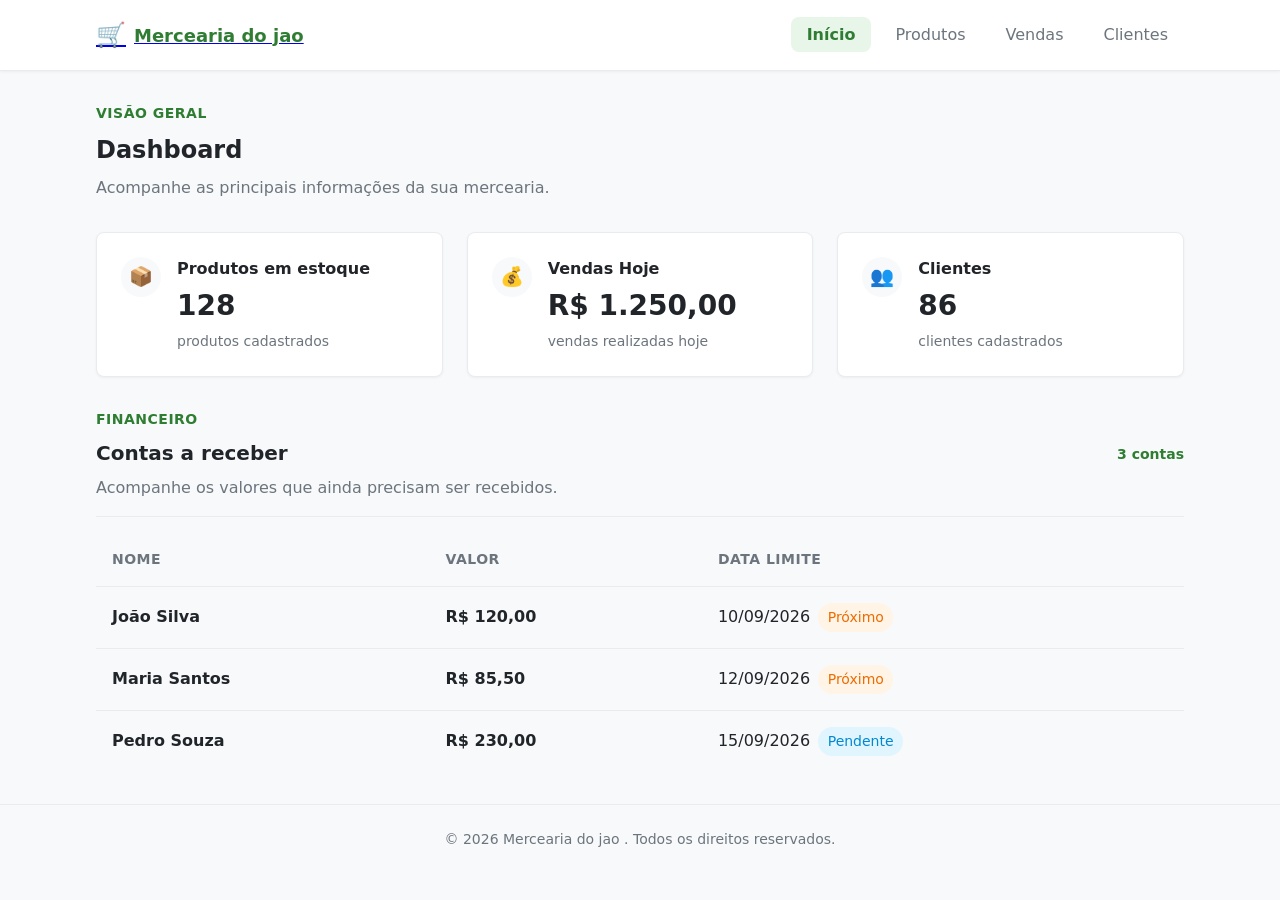
<file: frontend/index.html>
<!-- serve para chamar o html  -->
<!DOCTYPE html>

<!-- aqui e onde você coloca a lingua do pais -->
<html lang="pt-BR">

<head>
  <meta charset="UTF-8">
  <meta name="viewport" content="width=device-width, initial-scale=1.0">
  <meta name="description" content="Dashboard de gestão da Mercearia do jao">

  <!-- (title) serve para o titulo  -->
  <title>Mercearia do jao - Início</title>

  <!-- aqui é onde usamos para buscar o css -->
  <link rel="stylesheet" href="css/style.css">
</head>

<!-- o (body) é onde fica todo o conteudo visial do saite.  -->

<body>

  <!-- a (header) serve para classificar algo e separa dos outros, como por exemplo. Ex:essa que estou comentando, serve para a pagina principal. Para ser alterado a logo/brand. -->
  <header class="header">

    <!-- a (div) serve para você colocar alguma cor no css, para nao ter que escreve tudo la, pode so colocar a (div da qual você quer muda a cor.) -->
    <div class="container header-container">

      <!-- a (<a></a>) serve para fazer ligações com outras paginas, relacionada a elas. -->
      <a href="#" class="brand" aria-label="Mercearia do jao- Página inicial">
        <span class="brand-icon" aria-hidden="true">🛒</span>
        <span class="brand-title">Mercearia do jao</span>
      </a>

      <nav class="nav" aria-label="Navegação principal">
        <ul class="nav-list">
          <li>
            <a href="#" class="nav-link active" aria-current="page">
              Início
            </a>
          </li>

          <li>
            <a href="#" class="nav-link">
              Produtos
            </a>
          </li>

          <li>
            <a href="#" class="nav-link">
              Vendas
            </a>
          </li>

          <li>
            <a href="#" class="nav-link">
              Clientes
            </a>
          </li>
        </ul>
      </nav>

    </div>
  </header>


  <main class="main-content">

    <div class="container">

      <section class="dashboard-intro" aria-labelledby="dashboard-title">
        <div>
          <p class="section-label">Visão geral</p>
          <h1 id="dashboard-title">Dashboard</h1>
          <p class="section-description">
            Acompanhe as principais informações da sua mercearia.
          </p>
        </div>
      </section>


      <section class="kpi-grid" aria-label="Indicadores principais">

        <article class="card kpi-card stock-card">
          <div class="kpi-icon" aria-hidden="true">
            📦
          </div>

          <div class="kpi-content">
            <h2>Produtos em estoque</h2>
            <p class="kpi-value">128</p>
            <p class="kpi-description">produtos cadastrados</p>
          </div>
        </article>


        <article class="card kpi-card sales-card">
          <div class="kpi-icon" aria-hidden="true">
            💰
          </div>

          <div class="kpi-content">
            <h2>Vendas Hoje</h2>
            <p class="kpi-value">R$ 1.250,00</p>
            <p class="kpi-description">vendas realizadas hoje</p>
          </div>
        </article>


        <article class="card kpi-card clients-card">
          <div class="kpi-icon" aria-hidden="true">
            👥
          </div>

          <div class="kpi-content">
            <h2>Clientes</h2>
            <p class="kpi-value">86</p>
            <p class="kpi-description">clientes cadastrados</p>
          </div>
        </article>

      </section>


      <section class="section-receivables" aria-labelledby="receivables-title">

        <div class="section-header">
          <div>
            <p class="section-label">Financeiro</p>
            <h2 id="receivables-title" class="section-title">Contas a receber</h2>
            <p class="section-description">
              Acompanhe os valores que ainda precisam ser recebidos.
            </p>
          </div>

          <span class="receivables-count">
            3 contas
          </span>
        </div>


        <div class="table-responsive">

          <table class="data-table">
            <caption class="sr-only">
              Lista de contas a receber
            </caption>

            <thead>
              <tr>
                <th scope="col">Nome</th>
                <th scope="col">Valor</th>
                <th scope="col">Data limite</th>
              </tr>
            </thead>

            <tbody>

              <tr>
                <td data-label="Nome">
                  <span class="customer-name">João Silva</span>
                </td>

                <td data-label="Valor">
                  <strong>R$ 120,00</strong>
                </td>

                <td data-label="Data limite">
                  <span class="due-date due-soon">
                    10/09/2026
                    <span class="status">Próximo</span>
                  </span>
                </td>
              </tr>


              <tr>
                <td data-label="Nome">
                  <span class="customer-name">Maria Santos</span>
                </td>

                <td data-label="Valor">
                  <strong>R$ 85,50</strong>
                </td>

                <td data-label="Data limite">
                  <span class="due-date due-soon">
                    12/09/2026
                    <span class="status">Próximo</span>
                  </span>
                </td>
              </tr>


              <tr>
                <td data-label="Nome">
                  <span class="customer-name">Pedro Souza</span>
                </td>

                <td data-label="Valor">
                  <strong>R$ 230,00</strong>
                </td>

                <td data-label="Data limite">
                  <span class="due-date due-normal">
                    15/09/2026
                    <span class="status">Pendente</span>
                  </span>
                </td>
              </tr>

            </tbody>
          </table>

        </div>

      </section>

    </div>

  </main>


  <footer class="footer">
    <div class="container">
      <p>
        &copy; 2026 Mercearia do jao
        . Todos os direitos reservados.
      </p>
    </div>
  </footer>

</body>

</html>
</file>
<file: frontend/css/style.css>
/* ==========================================================================
   1. VARIÁVEIS CSS (DESIGN TOKENS)
   ========================================================================== */
:root {
  /* Cores Principais */
  --color-primary: #2e7d32;         /* Verde mercearia / saúde financeira */
  --color-primary-hover: #1b5e20;
  --color-primary-light: #e8f5e9;

  /* Cores Neutras */
  --color-bg: #f8f9fa;
  --color-surface: #ffffff;
  --color-text-main: #212529;
  --color-text-muted: #6c757d;
  --color-border: #e9ecef;

  /* Cores de Estado / Contexto */
  --color-danger: #d32f2f;
  --color-danger-bg: #ffebee;
  --color-warning: #ed6c02;
  --color-warning-bg: #fff4e5;
  --color-info: #0288d1;
  --color-info-bg: #e1f5fe;

  /* Tipografia */
  --font-family: 'Inter', system-ui, -apple-system, sans-serif;
  --font-size-sm: 0.875rem;
  --font-size-base: 1rem;
  --font-size-lg: 1.125rem;
  --font-size-xl: 1.25rem;
  --font-size-2xl: 1.75rem;

  /* Espaçamentos */
  --spacing-xs: 0.5rem;
  --spacing-sm: 0.75rem;
  --spacing-md: 1rem;
  --spacing-lg: 1.5rem;
  --spacing-xl: 2rem;

  /* Layout & Efeitos */
  --border-radius: 8px;
  --shadow-sm: 0 1px 3px rgba(0, 0, 0, 0.05);
  --shadow-md: 0 4px 6px -1px rgba(0, 0, 0, 0.08), 0 2px 4px -1px rgba(0, 0, 0, 0.04);
  --shadow-hover: 0 10px 15px -3px rgba(0, 0, 0, 0.08);
  --transition: all 0.2s ease-in-out;
  --max-width: 1120px;
}

/* ==========================================================================
   2. RESET & ESTILOS BASE
   ========================================================================== */
*, *::before, *::after {
  box-sizing: border-box;
  margin: 0;
  padding: 0;
}

body {
  font-family: var(--font-family);
  background-color: var(--color-bg);
  color: var(--color-text-main);
  line-height: 1.5;
  min-height: 100vh;
  -webkit-font-smoothing: antialiased;
}

/* Utilitário para Acessibilidade (Screen Readers) */
.sr-only {
  position: absolute;
  width: 1px;
  height: 1px;
  padding: 0;
  margin: -1px;
  overflow: hidden;
  clip: rect(0, 0, 0, 0);
  white-space: nowrap;
  border: 0;
}

/* Container Global */
.container {
  width: 100%;
  max-width: var(--max-width);
  margin: 0 auto;
  padding-left: var(--spacing-md);
  padding-right: var(--spacing-md);
}

/* Base dos Cards */
.card {
  background-color: var(--color-surface);
  border-radius: var(--border-radius);
  border: 1px solid var(--color-border);
  box-shadow: var(--shadow-sm);
  padding: var(--spacing-lg);
  transition: var(--transition);
}

/* Utilitários de Texto */
.font-medium { font-weight: 500; }
.font-semibold { font-weight: 600; }

/* ==========================================================================
   3. CABEÇALHO & NAVEGAÇÃO
   ========================================================================== */
.header {
  background-color: var(--color-surface);
  border-bottom: 1px solid var(--color-border);
  box-shadow: var(--shadow-sm);
  position: sticky;
  top: 0;
  z-index: 10;
}

.header-container {
  display: flex;
  justify-content: space-between;
  align-items: center;
  height: 70px;
}

.brand {
  display: flex;
  align-items: center;
  gap: var(--spacing-xs);
}

.brand-icon {
  font-size: 1.5rem;
}

.brand-title {
  font-size: var(--font-size-lg);
  font-weight: 700;
  color: var(--color-primary);
}

.nav-list {
  display: flex;
  list-style: none;
  gap: var(--spacing-xs);
}

.nav-link {
  text-decoration: none;
  color: var(--color-text-muted);
  font-weight: 500;
  padding: var(--spacing-xs) var(--spacing-md);
  border-radius: var(--border-radius);
  transition: var(--transition);
}

.nav-link:hover {
  color: var(--color-primary);
  background-color: var(--color-primary-light);
}

.nav-link.active {
  color: var(--color-primary);
  background-color: var(--color-primary-light);
  font-weight: 600;
}

/* ==========================================================================
   4. CONTEÚDO PRINCIPAL & CARDS (KPIs)
   ========================================================================== */
.main-content {
  padding-top: var(--spacing-xl);
  padding-bottom: var(--spacing-xl);
  display: flex;
  flex-direction: column;
  gap: var(--spacing-xl);
}

.dashboard-intro {
  margin-bottom: var(--spacing-xl);
}

.section-label {
  color: var(--color-primary);
  font-size: var(--font-size-sm);
  font-weight: 600;
  text-transform: uppercase;
  letter-spacing: 0.5px;
  margin-bottom: var(--spacing-xs);
}

.section-description {
  color: var(--color-text-muted);
  margin-top: var(--spacing-xs);
}

.kpi-grid {
  display: grid;
  grid-template-columns: repeat(3, 1fr);
  gap: var(--spacing-lg);
  margin-bottom: var(--spacing-xl);
}

.kpi-card {
  display: flex;
  align-items: flex-start;
  gap: var(--spacing-md);
}

.kpi-card:hover {
  transform: translateY(-2px);
  box-shadow: var(--shadow-hover);
}

.kpi-header {
  display: flex;
  justify-content: space-between;
  align-items: center;
  margin-bottom: var(--spacing-sm);
}

.kpi-title {
  font-size: var(--font-size-sm);
  color: var(--color-text-muted);
  font-weight: 500;
  text-transform: uppercase;
  letter-spacing: 0.5px;
}

.kpi-icon {
  width: 40px;
  height: 40px;
  border-radius: 50%;
  display: flex;
  align-items: center;
  justify-content: center;
  font-size: 1.2rem;
  background-color: var(--color-bg);
}

.kpi-value {
  font-size: var(--font-size-2xl);
  font-weight: 700;
  color: var(--color-text-main);
  line-height: 1.2;
}

.kpi-content h2 {
  font-size: var(--font-size-base);
  margin-bottom: var(--spacing-xs);
}

.kpi-description {
  color: var(--color-text-muted);
  font-size: var(--font-size-sm);
  margin-top: var(--spacing-xs);
}

.kpi-unit {
  font-size: var(--font-size-base);
  font-weight: 400;
  color: var(--color-text-muted);
}

/* ==========================================================================
   5. SEÇÃO: CONTAS A RECEBER (TABELA)
   ========================================================================== */
.section-receivables {
  display: flex;
  flex-direction: column;
  gap: var(--spacing-md);
}

.section-header {
  display: flex;
  align-items: center;
  justify-content: space-between;
  border-bottom: 1px solid var(--color-border);
  padding-bottom: var(--spacing-md);
}

.section-title {
  font-size: var(--font-size-xl);
  font-weight: 600;
  color: var(--color-text-main);
}

.receivables-count {
  color: var(--color-primary);
  font-size: var(--font-size-sm);
  font-weight: 600;
}

/* Tabela */
.table-responsive {
  width: 100%;
  overflow-x: auto;
}

.data-table {
  width: 100%;
  border-collapse: collapse;
  text-align: left;
}

.data-table th {
  background-color: var(--color-bg);
  color: var(--color-text-muted);
  font-size: var(--font-size-sm);
  font-weight: 600;
  text-transform: uppercase;
  letter-spacing: 0.5px;
  padding: var(--spacing-md);
  border-bottom: 1px solid var(--color-border);
}

.data-table td {
  padding: var(--spacing-md);
  border-bottom: 1px solid var(--color-border);
  font-size: var(--font-size-base);
}

.data-table tbody tr {
  transition: var(--transition);
}

.data-table tbody tr:hover {
  background-color: rgba(0, 0, 0, 0.015);
}

.data-table tbody tr:last-child td {
  border-bottom: none;
}

.customer-name {
  font-weight: 600;
}

.due-date {
  display: inline-flex;
  align-items: center;
  gap: var(--spacing-xs);
  white-space: nowrap;
}

.status {
  display: inline-block;
  padding: 0.25rem 0.6rem;
  border-radius: 50px;
  font-size: var(--font-size-sm);
  font-weight: 500;
}

.due-soon .status {
  background-color: var(--color-warning-bg);
  color: var(--color-warning);
}

.due-normal .status {
  background-color: var(--color-info-bg);
  color: var(--color-info);
}

/* Badges / Destaques de Estado Visual */
.badge {
  display: inline-block;
  padding: 0.25rem 0.6rem;
  border-radius: 50px;
  font-size: var(--font-size-sm);
  font-weight: 500;
}

.badge-info {
  background-color: var(--color-info-bg);
  color: var(--color-info);
}

.badge-neutral {
  background-color: var(--color-bg);
  color: var(--color-text-muted);
  border: 1px solid var(--color-border);
}

.badge-danger {
  background-color: var(--color-danger-bg);
  color: var(--color-danger);
}

.badge-warning {
  background-color: var(--color-warning-bg);
  color: var(--color-warning);
}

/* Destaque na Linha conforme o Estado */
.status-expired {
  background-color: rgba(211, 47, 47, 0.02);
}

.status-warning {
  background-color: rgba(237, 108, 2, 0.02);
}

/* ==========================================================================
   6. RODAPÉ
   ========================================================================== */
.footer {
  text-align: center;
  padding: var(--spacing-lg) 0;
  color: var(--color-text-muted);
  font-size: var(--font-size-sm);
  border-top: 1px solid var(--color-border);
  margin-top: auto;
}

/* ==========================================================================
   7. RESPONSIVIDADE (MEDIA QUERIES)
   ========================================================================== */

/* Tablet (Telas até 868px) */
@media (max-width: 868px) {
  .kpi-grid {
    grid-template-columns: repeat(2, 1fr);
  }
}

/* Dispositivos Móveis (Telas até 550px) */
@media (max-width: 550px) {
  .header-container {
    flex-direction: column;
    height: auto;
    padding-top: var(--spacing-md);
    padding-bottom: var(--spacing-md);
    gap: var(--spacing-sm);
  }

  .nav-list {
    width: 100%;
    justify-content: center;
  }

  .nav-link {
    padding: var(--spacing-xs) var(--spacing-sm);
    font-size: var(--font-size-sm);
  }

  /* Empilhar Cards Verticalmente */
  .kpi-grid {
    grid-template-columns: 1fr;
  }

  .section-header {
    align-items: flex-start;
    flex-direction: column;
    gap: var(--spacing-sm);
  }

  /* Adaptação de Tabela em Cards para Mobile */
  .data-table thead {
    display: none; /* Oculta cabeçalho da tabela */
  }

  .data-table, 
  .data-table tbody, 
  .data-table tr, 
  .data-table td {
    display: block;
    width: 100%;
  }

  .data-table tr {
    margin-bottom: var(--spacing-md);
    border: 1px solid var(--color-border);
    border-radius: var(--border-radius);
    padding: var(--spacing-xs);
    background-color: var(--color-surface);
  }

  .data-table td {
    display: flex;
    justify-content: space-between;
    align-items: center;
    border-bottom: 1px solid var(--color-border);
    padding: var(--spacing-sm);
    text-align: right;
  }

  .data-table td:last-child {
    border-bottom: none;
  }

  /* Cria os rótulos dinâmicos para a tabela em mobile usando data-label */
  .data-table td::before {
    content: attr(data-label);
    font-weight: 600;
    color: var(--color-text-muted);
    font-size: var(--font-size-sm);
    text-transform: uppercase;
  }
}
</file>
